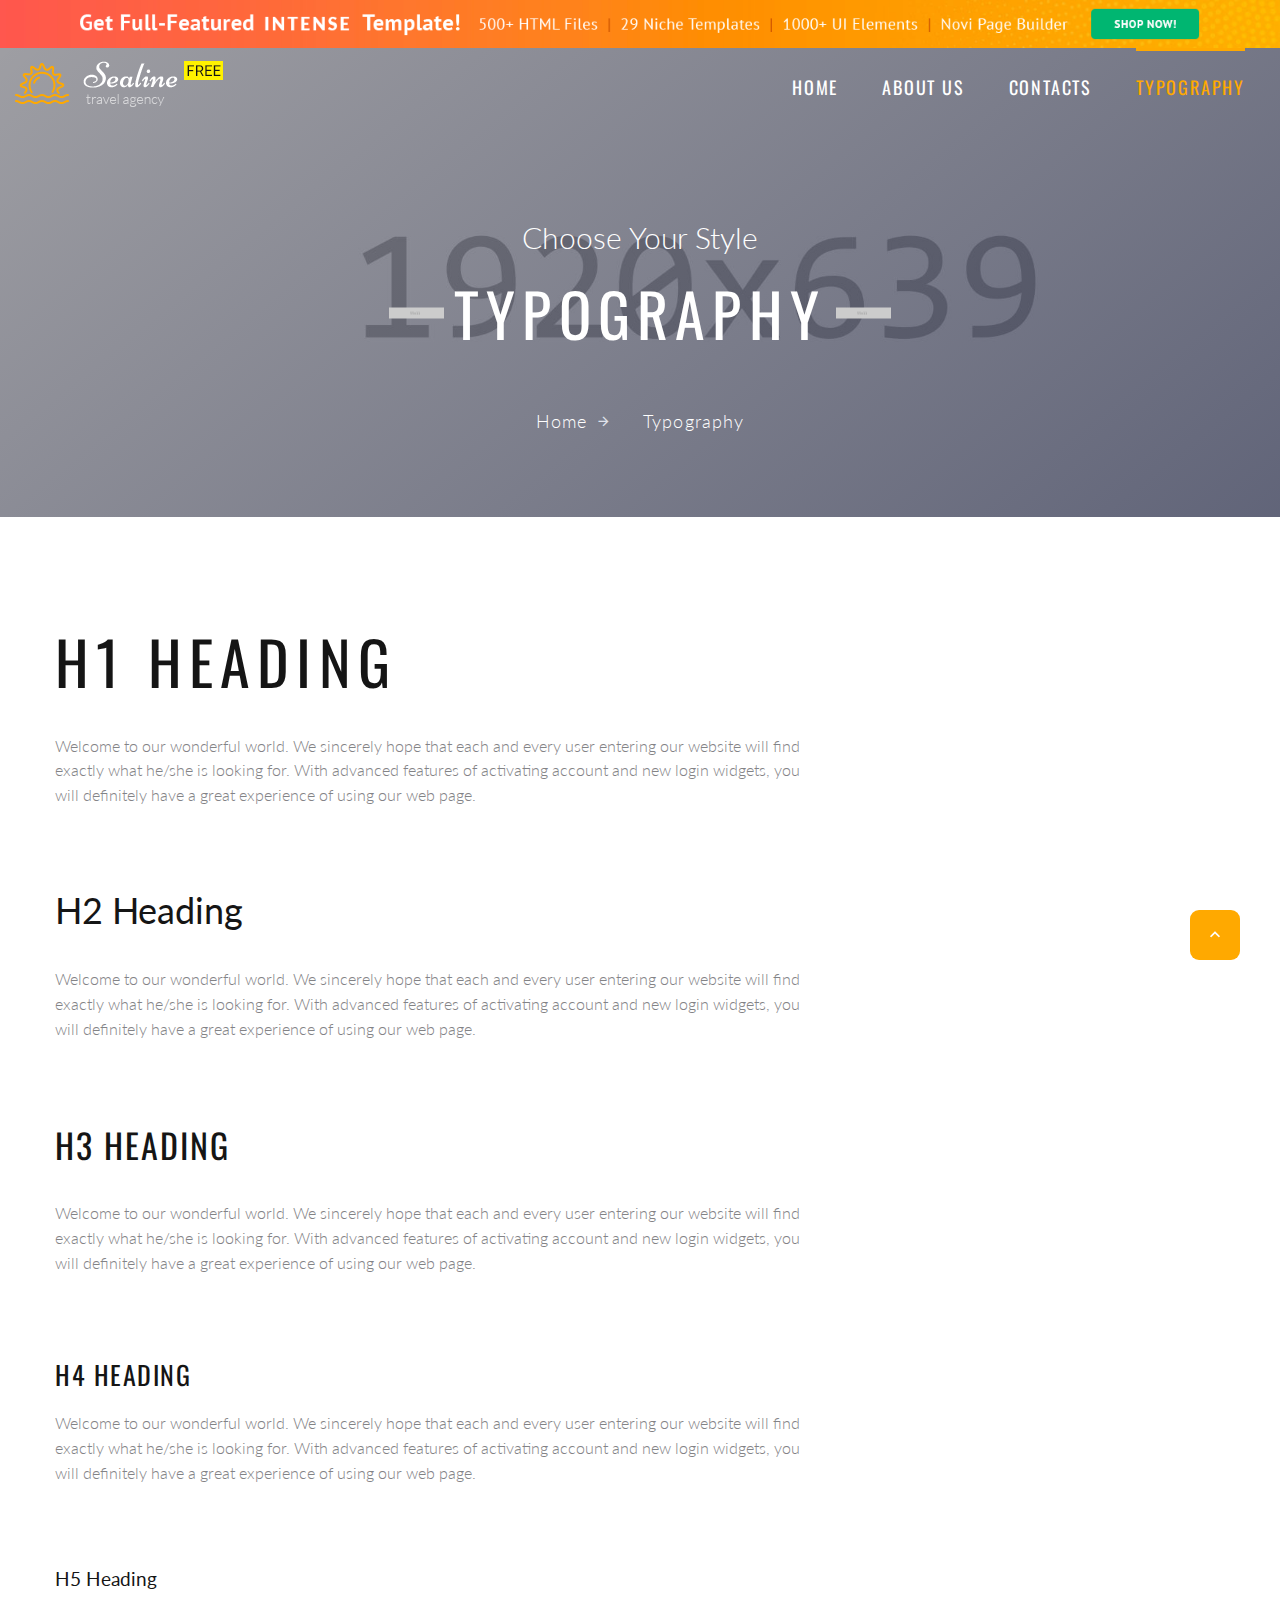
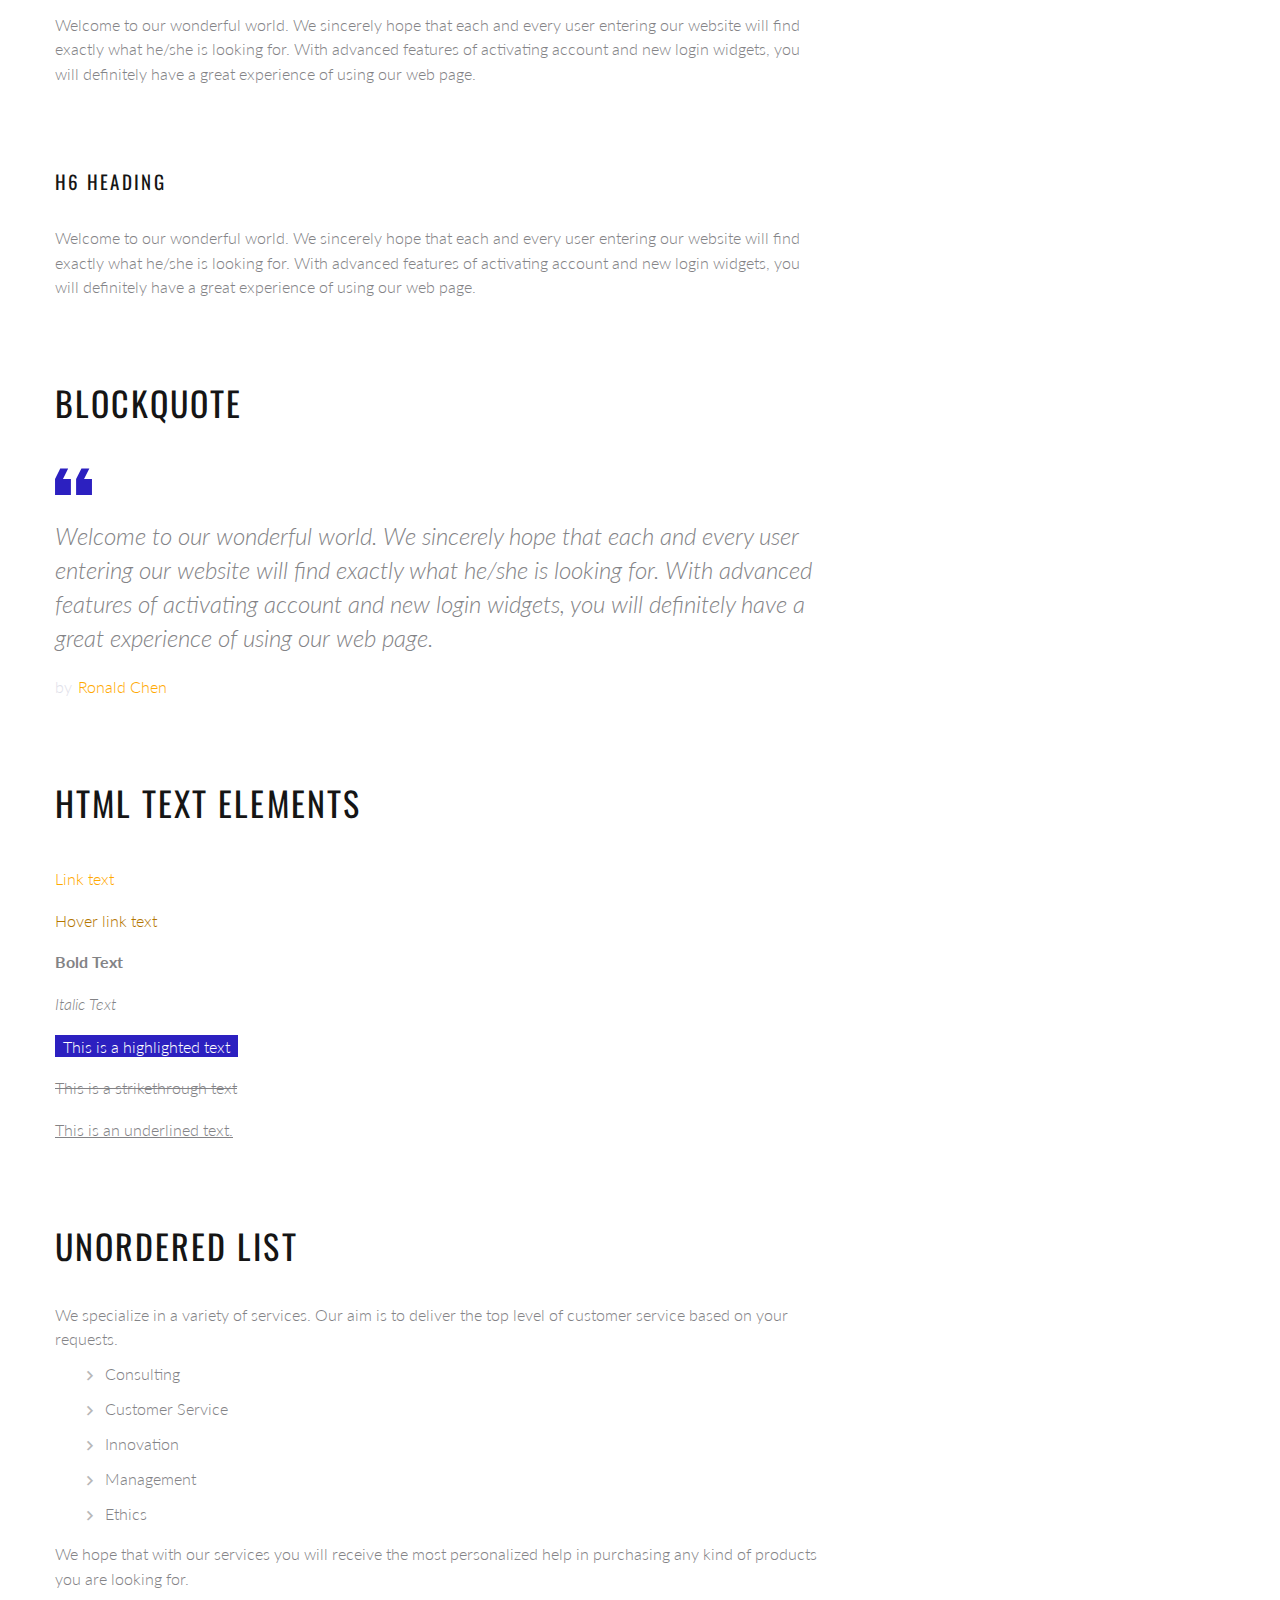
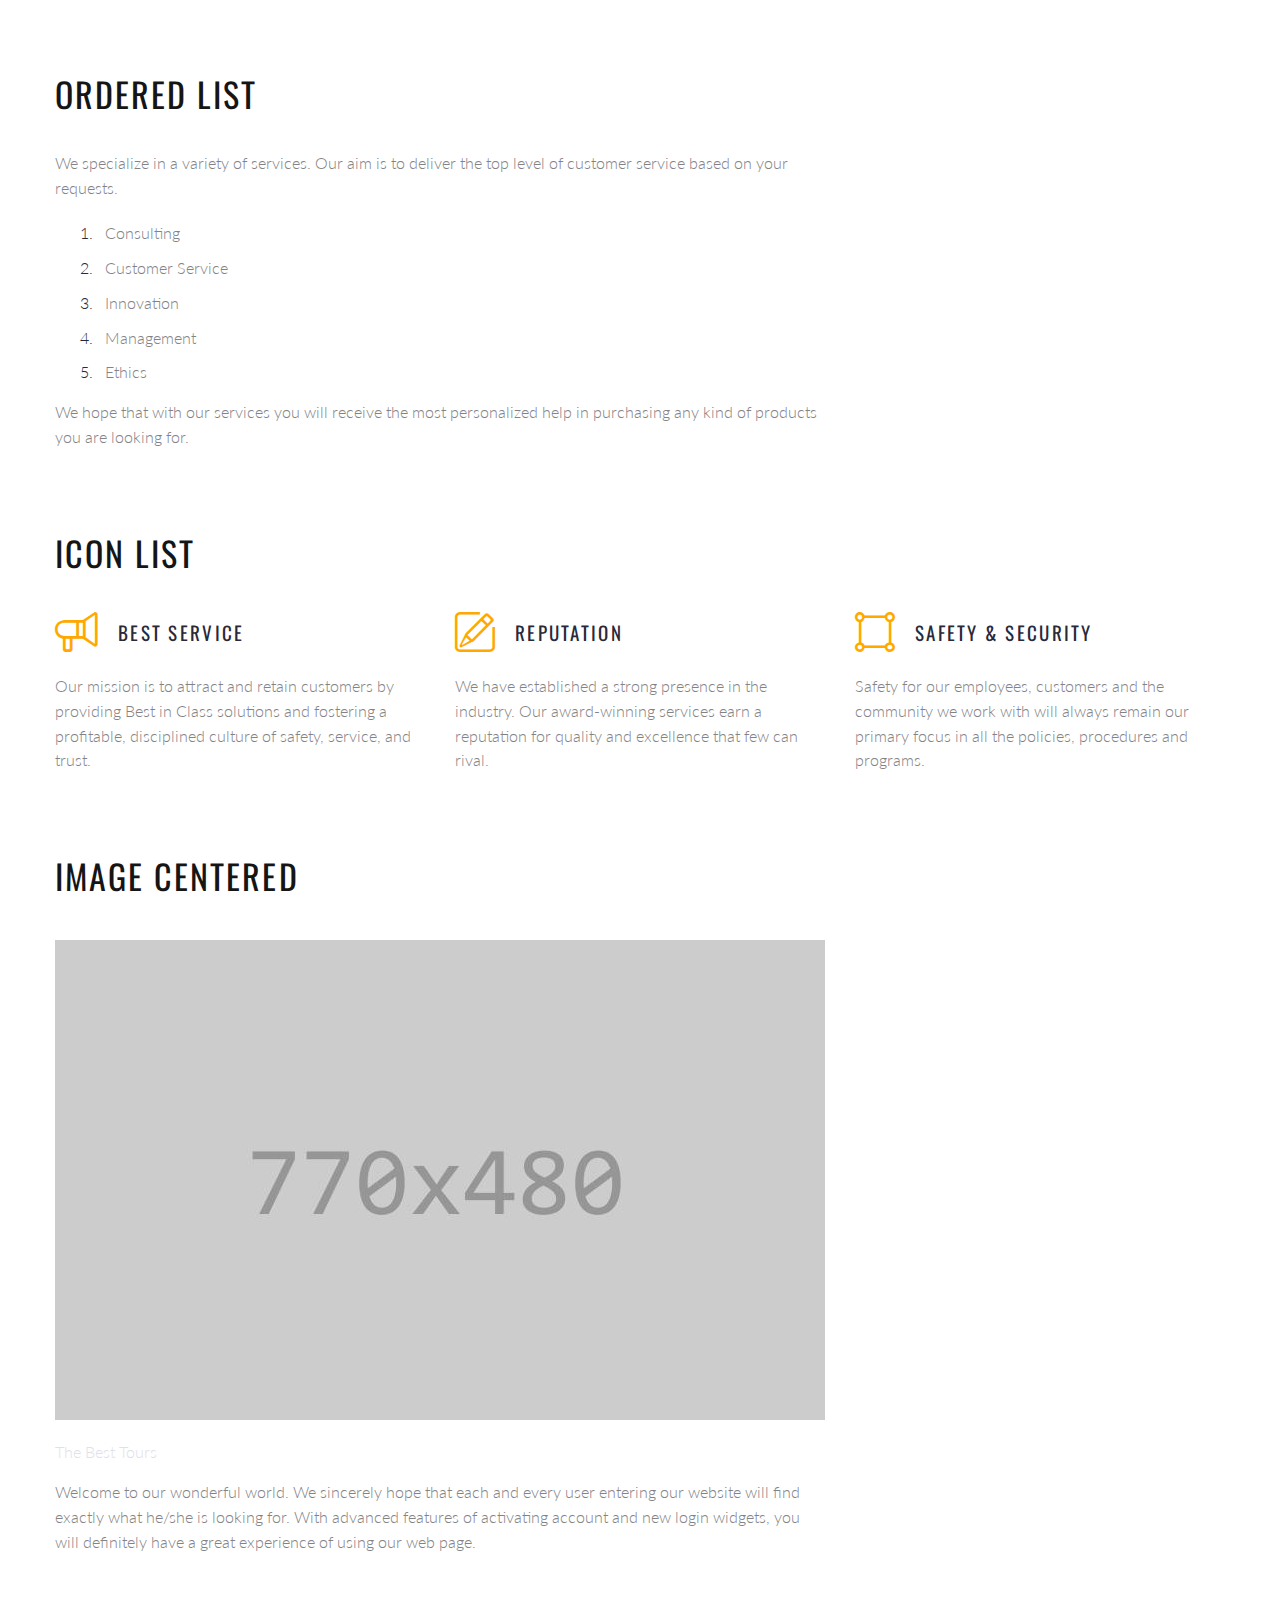
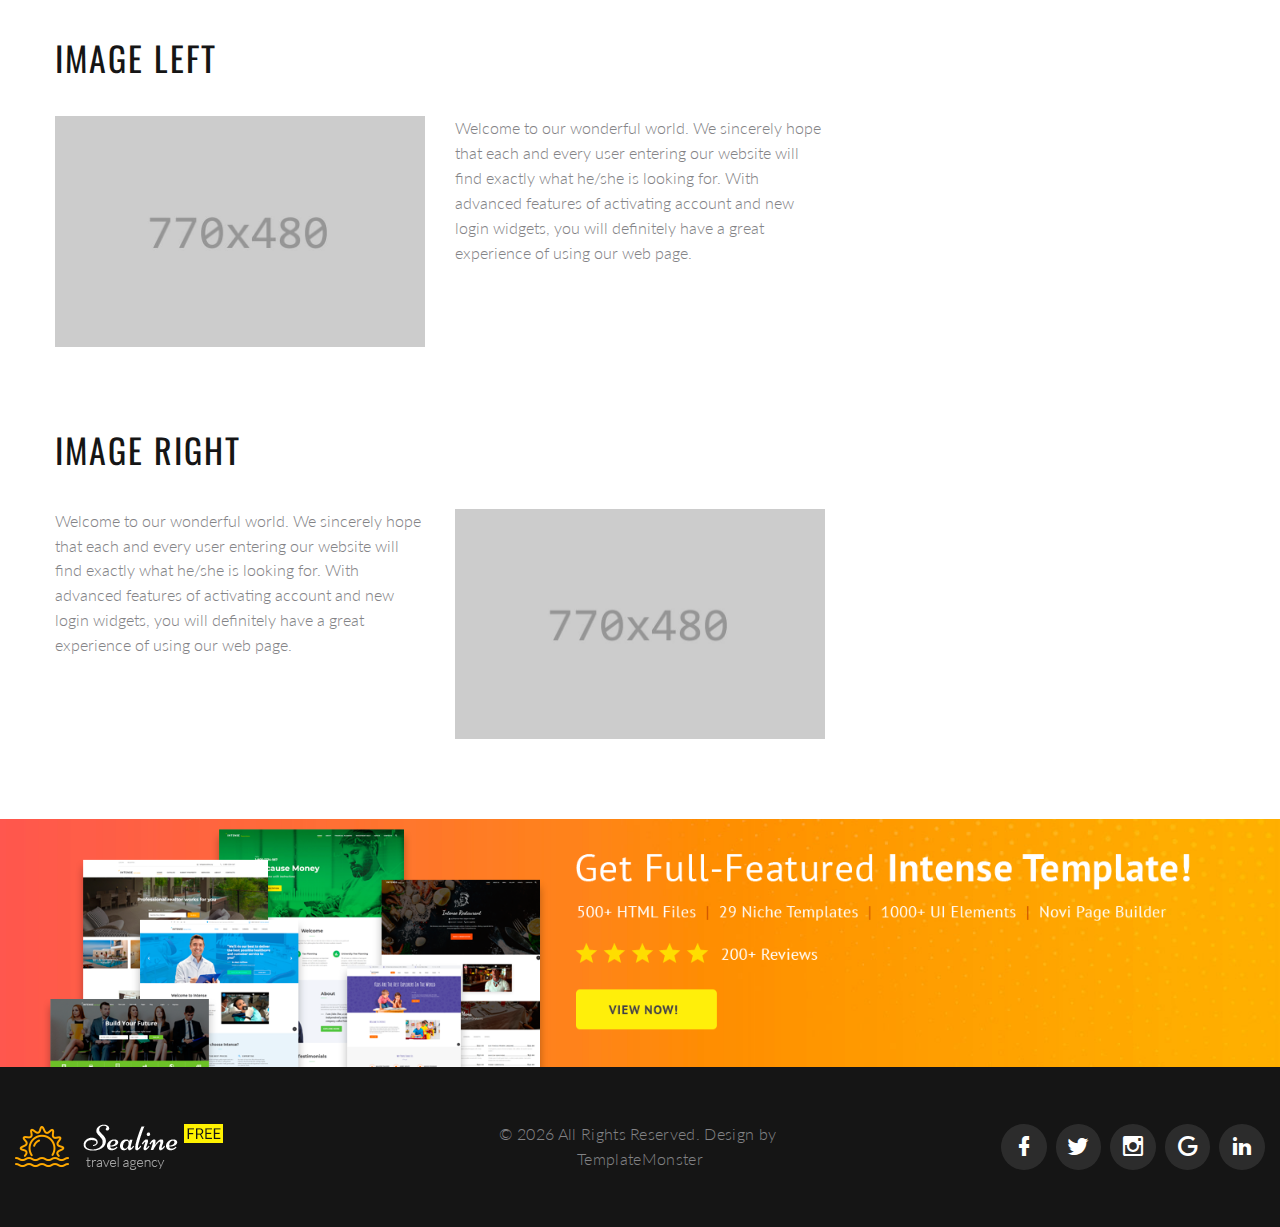
<file: typography.html>
<!DOCTYPE html>
<html class="wide wow-animation" lang="en"> 
  <head>
    <!-- Site Title-->
    <title>Typography</title>
    <meta name="format-detection" content="telephone=no">
    <meta name="viewport" content="width=device-width, height=device-height, initial-scale=1.0">
    <meta http-equiv="X-UA-Compatible" content="IE=edge">
    <meta charset="utf-8">
    <link rel="icon" href="images/favicon.ico" type="image/x-icon">
    <!-- Stylesheets -->
    <link rel="stylesheet" type="text/css" href="//fonts.googleapis.com/css?family=Oswald:200,400%7CLato:300,400,300italic,700%7CMontserrat:900">
    <link rel="stylesheet" href="css/bootstrap.css">
    <link rel="stylesheet" href="css/style.css">
    <link rel="stylesheet" href="css/fonts.css">
		<!--[if lt IE 10]>
    <div style="background: #212121; padding: 10px 0; box-shadow: 3px 3px 5px 0 rgba(0,0,0,.3); clear: both; text-align:center; position: relative; z-index:1;"><a href="http://windows.microsoft.com/en-US/internet-explorer/"><img src="images/ie8-panel/warning_bar_0000_us.jpg" border="0" height="42" width="820" alt="You are using an outdated browser. For a faster, safer browsing experience, upgrade for free today."></a></div>
    <script src="js/html5shiv.min.js"> </script>
		<![endif]--> 
  </head>
  <body>
    <!-- Page preloader-->
    <div class="page-loader"> 
      <div class="page-loader-body"> 
        <div class="preloader-wrapper big active"> 
          <div class="spinner-layer spinner-blue"> 
            <div class="circle-clipper left">
              <div class="circle"> </div>
            </div>
            <div class="gap-patch">
              <div class="circle"> </div>
            </div>
            <div class="circle-clipper right">
              <div class="circle"></div>
            </div>
          </div>
          <div class="spinner-layer spinner-red">
            <div class="circle-clipper left">
              <div class="circle"></div>
            </div>
            <div class="gap-patch">
              <div class="circle"> </div>
            </div>
            <div class="circle-clipper right">
              <div class="circle"></div>
            </div>
          </div>
          <div class="spinner-layer spinner-yellow"> 
            <div class="circle-clipper left">
              <div class="circle"></div>
            </div>
            <div class="gap-patch">
              <div class="circle"></div>
            </div>
            <div class="circle-clipper right">
              <div class="circle"> </div>
            </div>
          </div>
          <div class="spinner-layer spinner-green"> 
            <div class="circle-clipper left">
              <div class="circle"></div>
            </div>
            <div class="gap-patch">
              <div class="circle"></div>
            </div>
            <div class="circle-clipper right">
              <div class="circle"></div>
            </div>
          </div>
        </div>
      </div>
    </div>
    <!-- Page-->
    <div class="page"><a class="section section-banner text-center d-none d-xl-block" href="https://www.templatemonster.com/intense-multipurpose-html-template.html" style="background-image: url(images/banner/background-04-1920x60.jpg); background-image: -webkit-image-set( url(images/banner/background-04-1920x60.jpg) 1x, url(images/banner/background-04-3840x120.jpg) 2x )"><img src="images/banner/foreground-04-1600x60.png" srcset="images/banner/foreground-04-1600x60.png 1x, images/banner/foreground-04-3200x120.png 2x" alt="" width="1600" height="310"></a>
      <!-- Page Header-->
      <header class="section page-header breadcrumbs-custom-wrap bg-gradient bg-secondary-2 novi-background bg-cover">
        <!-- RD Navbar-->
        <div class="rd-navbar-wrap rd-navbar-default">
          <nav class="rd-navbar" data-layout="rd-navbar-fixed" data-sm-layout="rd-navbar-fixed" data-md-layout="rd-navbar-fixed" data-md-device-layout="rd-navbar-fixed" data-lg-layout="rd-navbar-fullwidth" data-xl-layout="rd-navbar-static" data-lg-device-layout="rd-navbar-fixed" data-xl-device-layout="rd-navbar-static" data-md-stick-up-offset="2px" data-lg-stick-up-offset="2px" data-stick-up="true" data-sm-stick-up="true" data-md-stick-up="true" data-lg-stick-up="true" data-xl-stick-up="true">
            <div class="rd-navbar-inner"> 
              <!-- RD Navbar Panel-->
              <div class="rd-navbar-panel">
                <!-- RD Navbar Toggle-->
                <button class="rd-navbar-toggle" data-rd-navbar-toggle=".rd-navbar-nav-wrap"><span></span></button>
                <!-- RD Navbar Brand-->
                <div class="rd-navbar-brand"><a class="brand-name" href="index.html"><img class="logo-default" src="images/logo-default-208x46.png" alt="" width="208" height="46"/><img class="logo-inverse" src="images/logo-inverse-208x46.png" alt="" width="208" height="46"/></a></div>
              </div>
              <div class="rd-navbar-aside-right">
                <div class="rd-navbar-nav-wrap">
                  <!-- RD Navbar Nav-->
                  <ul class="rd-navbar-nav">
                    <li><a href="index.html">Home</a>
                    </li>
                    <li><a href="about-us.html">About Us</a>
                    </li>
                    <li><a href="contacts.html">Contacts</a>
                    </li>
                    <li class="active"><a href="typography.html">Typography</a>
                    </li>
                  </ul>
                </div>
              </div>
            </div>
          </nav>
        </div>
        <!-- Breadcrumbs-->
        <section class="breadcrumbs-custom" style="background: url(&quot;images/breadcrumbs-bg.jpg&quot;); background-size: cover;">
          <div class="container">
            <p class="breadcrumbs-custom-subtitle">Choose Your Style</p>
            <p class="heading-1 breadcrumbs-custom-title">Typography</p>
            <ul class="breadcrumbs-custom-path">
              <li><a href="index.html">Home</a></li>
              <li class="active">Typography</li>
            </ul>
          </div>
        </section>

      </header>
      <!-- Base typography-->
      <section class="section section-lg bg-default">
        <!-- section wave-->
        <div class="section-wave">
          <svg x="0px" y="0px" width="1920px" height="45px" viewbox="0 0 1920 45" preserveAspectRatio="none">
            <path d="M1920,0c-82.8,0-108.8,44.4-192,44.4c-78.8,0-116.5-43.7-192-43.7 c-77.1,0-115.9,44.4-192,44.4c-78.2,0-114.6-44.4-192-44.4c-78.4,0-115.3,44.4-192,44.4C883.1,45,841,0.6,768,0.6 C691,0.6,652.8,45,576,45C502.4,45,461.9,0.6,385,0.6C306.5,0.6,267.9,45,191,45C115.1,45,78,0.6,0,0.6V45h1920V0z"></path>
          </svg>
        </div>
        <div class="container">
          <div class="row row-50 row-fix">
            <div class="col-lg-10 col-xl-8">
              <ul class="list-xl">
                <li>
                  <h1>H1 Heading</h1>
                  <p>Welcome to our wonderful world. We sincerely hope that each and every user entering our website will find exactly what he/she is looking for. With advanced features of activating account and new login widgets, you will definitely have a great experience of using our web page.</p>
                </li>
                <li>
                  <h2>H2 Heading</h2>
                  <p>Welcome to our wonderful world. We sincerely hope that each and every user entering our website will find exactly what he/she is looking for. With advanced features of activating account and new login widgets, you will definitely have a great experience of using our web page.</p>
                </li>
                <li>
                  <h3>H3 Heading</h3>
                  <p>Welcome to our wonderful world. We sincerely hope that each and every user entering our website will find exactly what he/she is looking for. With advanced features of activating account and new login widgets, you will definitely have a great experience of using our web page.</p>
                </li>
                <li>
                  <h4>H4 Heading</h4>
                  <p>Welcome to our wonderful world. We sincerely hope that each and every user entering our website will find exactly what he/she is looking for. With advanced features of activating account and new login widgets, you will definitely have a great experience of using our web page.</p>
                </li>
                <li>
                  <h5>H5 Heading</h5>
                  <p>Welcome to our wonderful world. We sincerely hope that each and every user entering our website will find exactly what he/she is looking for. With advanced features of activating account and new login widgets, you will definitely have a great experience of using our web page.</p>
                </li>
                <li>
                  <h6>H6 Heading</h6>
                  <p>Welcome to our wonderful world. We sincerely hope that each and every user entering our website will find exactly what he/she is looking for. With advanced features of activating account and new login widgets, you will definitely have a great experience of using our web page.</p>
                </li>
              </ul>
            </div>
          </div>
        </div>
      </section>

      <!-- Blockquote-->
      <section class="section section-lg bg-default">
        <div class="container">
          <div class="row row-50 row-fix">
            <div class="col-lg-10 col-xl-8">
              <h3>Blockquote</h3>
              <article class="quote-primary">
                <svg class="quote-primary-mark" version="1.1" xmlns="http://www.w3.org/2000/svg" x="0px" y="0px" width="35px" height="25px" viewbox="0 0 35 25">
                  <path d="M27.461,10.206h7.5v15h-15v-15L25,0.127h7.5L27.461,10.206z M7.539,10.206h7.5v15h-15v-15L4.961,0.127h7.5                L7.539,10.206z"></path>
                </svg>
                <div class="quote-primary-text">
                  <p>Welcome to our wonderful world. We sincerely hope that each and every user entering our website will find exactly what he/she is looking for. With advanced features of activating account and new login widgets, you will definitely have a great experience of using our web page.  </p>
                </div>
                <p class="quote-primary-meta"><span>by</span><span class="cite">Ronald Chen</span></p>
              </article>
            </div>
          </div>
        </div>
      </section>

      <!-- HTML Text Elements-->
      <section class="section section-lg bg-default">
        <div class="container">
          <div class="row row-fix">
            <div class="col-lg-10 col-xl-8">
              <h3>HTML Text Elements</h3>
              <ul class="list-xs">
                <li><a href="#">Link text</a></li>
                <li><a class="link-hover" href="#">Hover link text</a></li>
                <li><span class="font-weight-bold">Bold Text</span></li>
                <li><span class="font-italic">Italic Text</span></li>
                <li>
                  <mark>This is a highlighted text</mark>
                </li>
                <li><span class="text-strike">This is a strikethrough text</span></li>
                <li><span class="text-underline">This is an underlined text.</span></li>
              </ul>
            </div>
          </div>
        </div>
      </section>

      <!-- Unordered List-->
      <section class="section section-lg bg-default">
        <div class="container">
          <div class="row row-50 row-fix">
            <div class="col-lg-10 col-xl-8">
              <h3>Unordered List</h3>
              <p>We specialize in a variety of services. Our aim is to deliver the top level of customer service based on your requests.</p>
              <ul class="list-marked">
                <li>Consulting</li>
                <li>Customer Service</li>
                <li>Innovation</li>
                <li>Management</li>
                <li>Ethics</li>
              </ul>
              <p>We hope that with our services you will receive the most personalized help in purchasing any kind of products you are looking for.</p>
            </div>
          </div>
        </div>
      </section>

      <!-- Ordered List-->
      <section class="section section-lg bg-default">
        <div class="container">
          <div class="row row-50 row-fix">
            <div class="col-lg-10 col-xl-8">
              <h3>Ordered List</h3>
              <p>We specialize in a variety of services. Our aim is to deliver the top level of customer service based on your requests.</p>
              <ol class="list-ordered">
                <li>Consulting</li>
                <li>Customer Service</li>
                <li>Innovation</li>
                <li>Management</li>
                <li>Ethics</li>
              </ol>
              <p>We hope that with our services you will receive the most personalized help in purchasing any kind of products you are looking for.</p>
            </div>
          </div>
        </div>
      </section>

      <!-- Icon List-->
      <section class="section section-lg bg-default">
        <div class="container">
          <div class="row row-fix">
            <div class="col-sm-12">
              <h3>Icon List</h3>
              <div class="row row-30">
                <div class="col-sm-9 col-md-6 col-lg-4">
                  <article class="box-minimal">
                    <div class="box-minimal-header">
                      <div class="box-minimal-icon fl-bigmug-line-megaphone11"></div>
                      <h6 class="box-minimal-title">Best Service</h6>
                    </div>
                    <div class="box-minimal-text">Our mission is to attract and retain customers by providing Best in Class solutions and fostering a profitable, disciplined culture of safety, service, and trust.</div>
                  </article>
                </div>
                <div class="col-sm-9 col-md-6 col-lg-4">
                  <article class="box-minimal">
                    <div class="box-minimal-header">
                      <div class="box-minimal-icon fl-bigmug-line-note35"></div>
                      <h6 class="box-minimal-title">Reputation</h6>
                    </div>
                    <div class="box-minimal-text">We have established a strong presence in the industry. Our award-winning services earn a reputation for quality and excellence that few can rival.</div>
                  </article>
                </div>
                <div class="col-sm-9 col-md-6 col-lg-4">
                  <article class="box-minimal">
                    <div class="box-minimal-header">
                      <div class="box-minimal-icon fl-bigmug-line-square160"></div>
                      <h6 class="box-minimal-title">Safety & Security</h6>
                    </div>
                    <div class="box-minimal-text">Safety for our employees, customers and the community we work with will always remain our primary focus in all the policies, procedures and programs.</div>
                  </article>
                </div>
              </div>
            </div>
          </div>
        </div>
      </section>

      <!-- Image Centered-->
      <section class="section section-lg bg-default">
        <div class="container">
          <div class="row row-fix">
            <div class="col-lg-10 col-xl-8">
              <h3>Image Centered</h3>
              <figure class="figure-light"><img class="img-centered" src="images/typography-1-770x480.jpg" alt="" width="770" height="480"/>
                <figcaption>
                  <p>The Best Tours</p>
                </figcaption>
              </figure>
              <p>Welcome to our wonderful world. We sincerely hope that each and every user entering our website will find exactly what he/she is looking for. With advanced features of activating account and new login widgets, you will definitely have a great experience of using our web page.</p>
            </div>
          </div>
        </div>
      </section>

      <!-- Image Left-->
      <section class="section section-lg bg-default">
        <div class="container">
          <div class="row row-fix">
            <div class="col-lg-10 col-xl-8">
              <h3>Image Left</h3>
              <div class="row row-30">
                <div class="col-md-6"><img src="images/typography-1-770x480.jpg" alt="" width="770" height="480"/>
                </div>
                <div class="col-md-6">
                  <p>Welcome to our wonderful world. We sincerely hope that each and every user entering our website will find exactly what he/she is looking for. With advanced features of activating account and new login widgets, you will definitely have a great experience of using our web page.</p>
                </div>
              </div>
            </div>
          </div>
        </div>
      </section>

      <!-- Image Right-->
      <section class="section section-lg bg-default">
        <div class="container">
          <div class="row">
            <div class="col-lg-10 col-xl-8">
              <h3>Image Right</h3>
              <div class="row row-30 flex-md-row-reverse">
                <div class="col-md-6"><img src="images/typography-1-770x480.jpg" alt="" width="770" height="480"/>
                </div>
                <div class="col-md-6">
                  <p>Welcome to our wonderful world. We sincerely hope that each and every user entering our website will find exactly what he/she is looking for. With advanced features of activating account and new login widgets, you will definitely have a great experience of using our web page.</p>
                </div>
              </div>
            </div>
          </div>
        </div>
      </section>
<a class="section section-banner" href="https://www.templatemonster.com/intense-multipurpose-html-template.html" style="background-image: url(images/banner/background-03-1920x310.jpg); background-image: -webkit-image-set( url(images/banner/background-03-1920x310.jpg) 1x, url(images/banner/background-03-3840x620.jpg) 2x )"><img src="images/banner/foreground-03-1600x310.png" srcset="images/banner/foreground-03-1600x310.png 1x, images/banner/foreground-03-3200x620.png 2x" alt="" width="1600" height="310"></a>
      <!-- Page Footer-->
      <!-- Footer Minimal-->
      <footer class="section page-footer page-footer-minimal novi-background bg-cover text-center bg-gray-darker">
        <div class="container container-wide">
          <div class="row row-fix justify-content-sm-center align-items-md-center row-30">
            <div class="col-md-10 col-lg-7 col-xl-4 text-xl-left"><a href="index.html"><img class="inverse-logo" src="images/logo-inverse-208x46.png" alt="" width="208" height="46"/></a></div>
            <div class="col-md-10 col-lg-7 col-xl-4">
              <p class="right">&#169;&nbsp;<span class="copyright-year"></span> All Rights Reserved. Design&nbsp;by&nbsp;<a href="https://www.templatemonster.com">TemplateMonster</a></p>
            </div>
            <div class="col-md-10 col-lg-7 col-xl-4 text-xl-right">
              <ul class="group-xs group-middle"> 
                <li><a class="icon novi-icon icon-md-middle icon-circle icon-secondary-5-filled mdi mdi-facebook" href="#"></a></li>
                <li><a class="icon novi-icon icon-md-middle icon-circle icon-secondary-5-filled mdi mdi-twitter" href="#"></a></li>
                <li><a class="icon novi-icon icon-md-middle icon-circle icon-secondary-5-filled mdi mdi-instagram" href="#"></a></li>
                <li><a class="icon novi-icon icon-md-middle icon-circle icon-secondary-5-filled mdi mdi-google" href="#"></a></li>
                <li><a class="icon novi-icon icon-md-middle icon-circle icon-secondary-5-filled mdi mdi-linkedin" href="#"></a></li>
              </ul>
            </div>
          </div>
        </div>
      </footer>
    </div>
    <!-- Global Mailform Output-->
    <div class="snackbars" id="form-output-global"> </div>
    <!-- Javascript-->
    <script src="js/core.min.js"></script>
    <script src="js/script.js"></script>
  </body>
</html>
</file>
